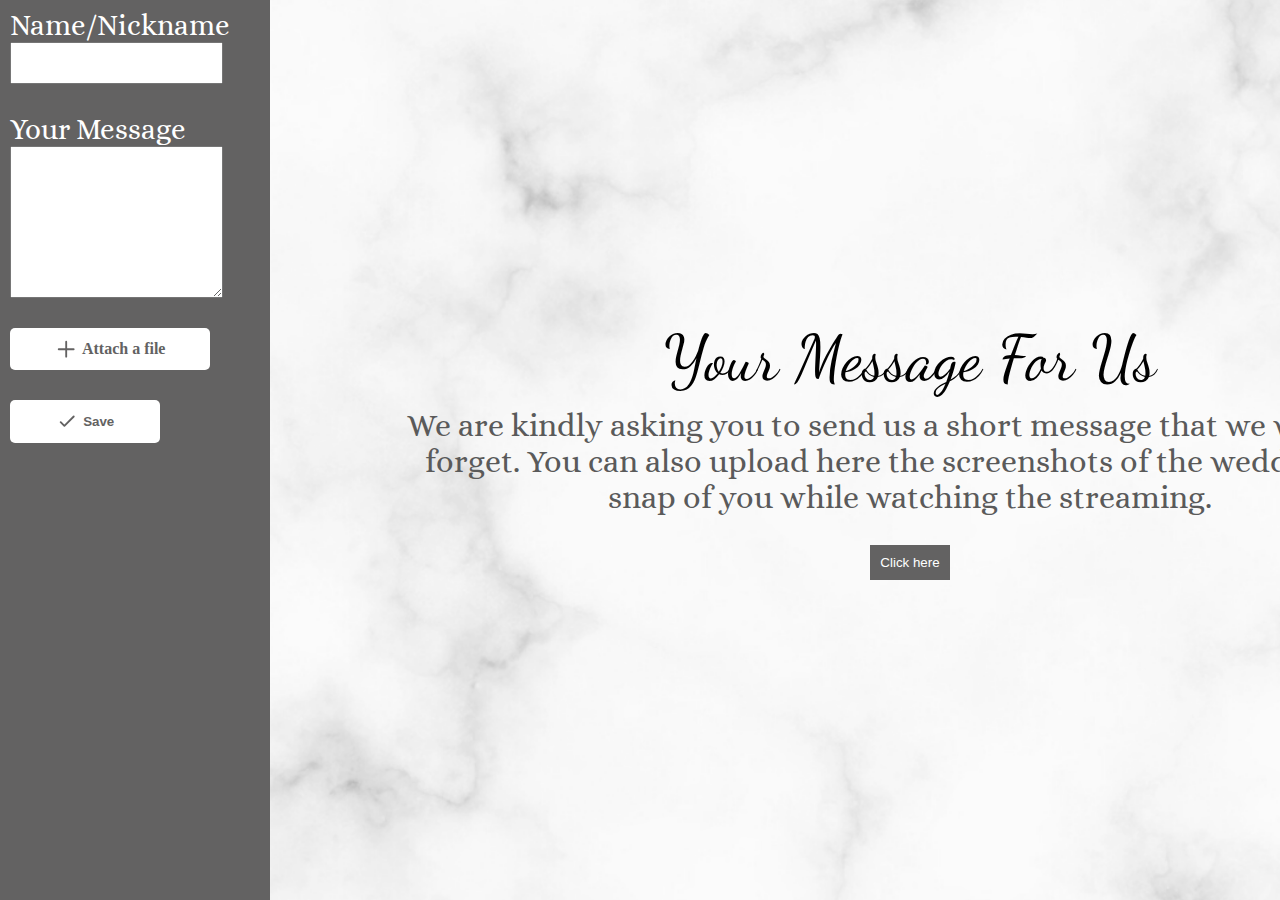
<file: message-for-us.html>
<!DOCTYPE html>
<html lang="en">
<head>
    <meta charset="UTF-8">
    <meta http-equiv="X-UA-Compatible" content="IE=edge">
    <meta name="viewport" content="width=device-width, initial-scale=1.0">
    <link rel="stylesheet" href="./assets/css/main.css">
    <link rel="stylesheet" href="./assets/css/toolslide.min.css">
    <script src="./assets/js/toolslide.min.js"></script>
    <title>Homepage</title>
</head>
<body>
    <div class="ts-embed-container slide">
        <div id="toolslide">
            <div class="ts-container">
            <div class="ts-nav-container">
                
            </div>
            <div class="ts-content-container">
                <div id="first" class="ts-content-item form">
                    <div class="example-panel form-item">
                        <label class="file-label">Name/Nickname</label>
                        <input type="text" name="" id="">
                    </div>
                    <div class="example-panel form-item" style="margin-top: 30px;">
                        <label class="file-label">Your Message</label>
                        <textarea name="" id="" cols="30" rows="5"></textarea>
                    </div>
                    <div class="example-panel form-item" style="margin-top: 30px;">
                        <input type="file" id="file" style="display: none;">
                        <label class="button" for="file">
                            <!-- Heroicons: outline/plus -->
                            <svg xmlns="http://www.w3.org/2000/svg" fill="none" viewBox="0 0 24 24" stroke="currentColor">
                                <path stroke-linecap="round" stroke-linejoin="round" stroke-width="2" d="M12 4v16m8-8H4" />
                            </svg>
                              Attach a file
                        </label>
                    </div>
                    <div class="example-panel form-item" style="margin-top: 30px;">
                        <button>
                            <!-- Heroicons: outline/check -->
                            <svg xmlns="http://www.w3.org/2000/svg" fill="none" viewBox="0 0 24 24" stroke="currentColor">
                                <path stroke-linecap="round" stroke-linejoin="round" stroke-width="2" d="M5 13l4 4L19 7" />
                            </svg>
                            Save
                        </button>
                    </div>
                </div>
            </div>
            </div>  
        </div>
        <div id="main">
            <div class="container">
                <div class="for-us">
                    <div>Your Message For Us</div>
                    <div>
                        We are kindly asking you to send us a short message that we will never forget. You can also upload here the screenshots of the wedding or a snap of you while watching the streaming. 
                    </div>
                    <button id="toggle-menu-button" class="pull-left">Click here</button>
                </div>
            </div>
        </div>
    </div>
    <script>
        var toolslide = toolslide("#toolslide", {
            toggleButton: "#toggle-menu-button",
            startOpen: true,
            embed: true
        });
    </script>
</body>
</html>
</file>
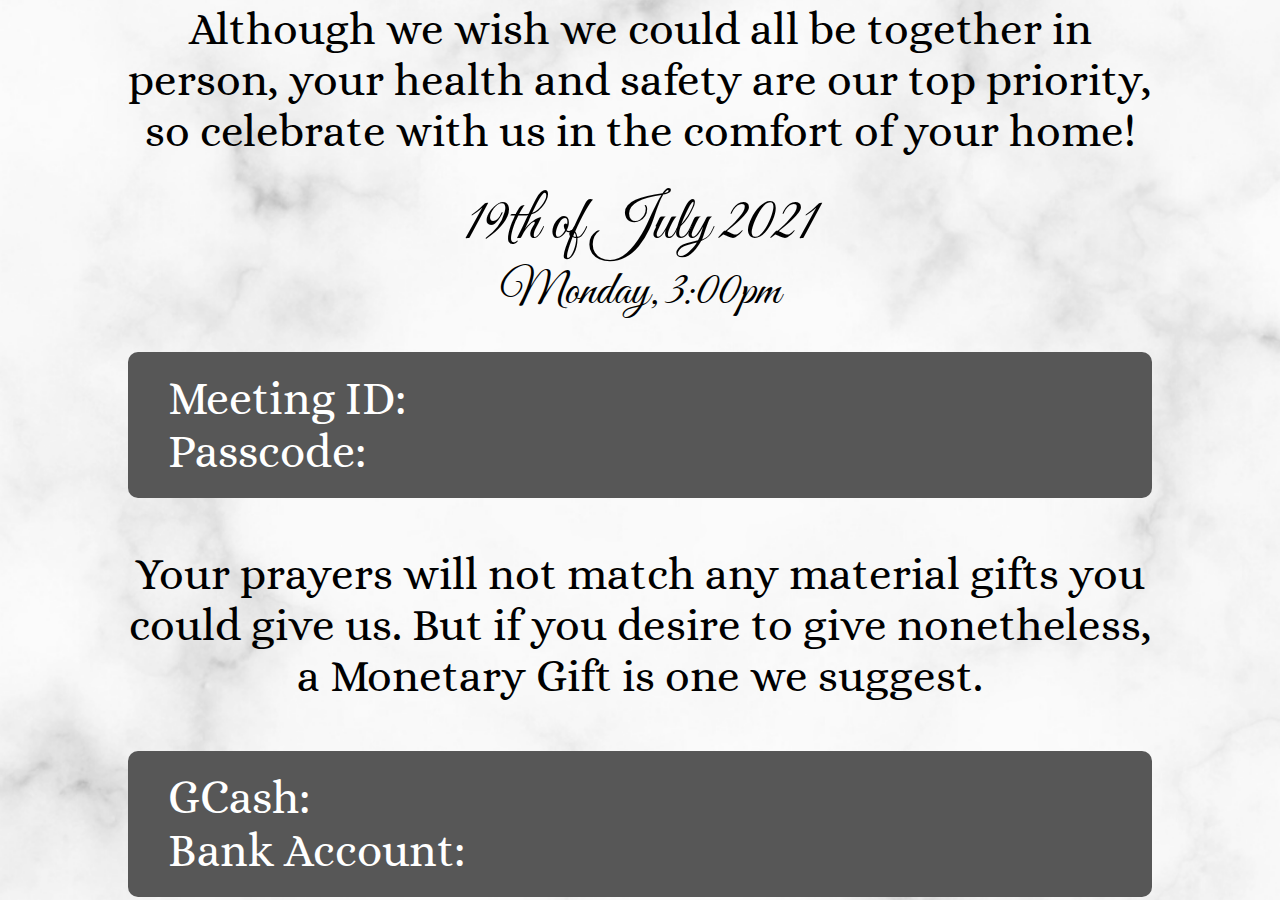
<file: wedding-details.html>
<!DOCTYPE html>
<html lang="en">
<head>
    <meta charset="UTF-8">
    <meta http-equiv="X-UA-Compatible" content="IE=edge">
    <meta name="viewport" content="width=device-width, initial-scale=1.0">
    <link rel="stylesheet" href="./assets/css/main.css">
    <title>Wedding Details</title>
</head>
<body>
    <div class="container">
        <div class="wedding-details">
            <div class="message">
                Although we wish we could all be together in person, your health and safety are our top priority, so celebrate with us in the comfort of your home!    
            </div>
            <div class="wedding-date">
                <div>19th of July 2021</div>
                <div>Monday, 3:00pm</div>
            </div>
            <div class="zoom">
                <div>Meeting ID:</div> 
                <div>Passcode:</div> 
            </div>
            <div class="message">
                Your prayers will not match any material gifts you could give us. But if you desire to give nonetheless, a Monetary Gift is one we suggest.   
            </div>
            <div class="monetary">
                <div>GCash:</div> 
                <div>Bank Account:</div> 
            </div>
        </div>
    </div>
</body>
</html>
</file>
<file: assets/css/main.css>
@import url("https://fonts.googleapis.com/css2?family=Tangerine:wght@400;700&display=swap");
@import url("https://fonts.googleapis.com/css2?family=Alice&display=swap");
@import url("https://fonts.googleapis.com/css2?family=Great+Vibes&display=swap");
@import url("https://fonts.googleapis.com/css2?family=Dancing+Script:wght@400;500;600;700&display=swap");
* {
  margin: 0;
  padding: 0;
  -webkit-box-sizing: border-box;
     -moz-box-sizing: border-box;
          box-sizing: border-box;
}

body {
  overflow-x: hidden;
}

.container {
  width: 100vw;
  height: 100vh;
  display: -webkit-box;
  display: -moz-box;
  display: -ms-flexbox;
  display: flex;
  -webkit-box-orient: vertical;
  -webkit-box-direction: normal;
     -moz-box-orient: vertical;
     -moz-box-direction: normal;
      -ms-flex-direction: column;
          flex-direction: column;
  -webkit-box-align: center;
     -moz-box-align: center;
      -ms-flex-align: center;
          align-items: center;
  -webkit-box-pack: center;
     -moz-box-pack: center;
      -ms-flex-pack: center;
          justify-content: center;
  background: url(../images/background.png);
  background-repeat: no-repeat;
  background-size: cover;
  background-position: center;
}

.container .title {
  font-size: 8rem;
  font-family: 'Tangerine', cursive;
  color: #1e1e1e;
}

.container .subheading {
  font-family: 'Alice', serif;
  font-size: 2rem;
  text-align: center;
  text-transform: uppercase;
  color: #5a5a5a;
}

.container .navigation {
  font-family: 'Alice', serif;
  width: 100%;
  position: absolute;
  top: 0;
  padding: 100px;
  font-weight: bold;
  font-size: 1.3rem;
  margin-right: 0;
}

.container .navigation ul {
  display: -webkit-box;
  display: -moz-box;
  display: -ms-flexbox;
  display: flex;
  list-style-type: none;
  -ms-flex-pack: distribute;
      justify-content: space-around;
}

.container .navigation ul li a {
  color: #5a5a5a;
  text-decoration: none;
  -webkit-transition: 500ms;
  transition: 500ms;
}

.container .navigation ul li a:hover {
  color: #a5a4a4;
}

.container .wedding-details {
  max-width: 80%;
  font-family: 'Alice', serif;
}

.container .wedding-details .message {
  font-size: 2.8rem;
  text-align: center;
}

.container .wedding-details .wedding-date {
  font-family: 'Great Vibes', cursive;
  margin: 30px 0;
  display: -webkit-box;
  display: -moz-box;
  display: -ms-flexbox;
  display: flex;
  -webkit-box-orient: vertical;
  -webkit-box-direction: normal;
     -moz-box-orient: vertical;
     -moz-box-direction: normal;
      -ms-flex-direction: column;
          flex-direction: column;
  -webkit-box-align: center;
     -moz-box-align: center;
      -ms-flex-align: center;
          align-items: center;
  -webkit-box-pack: center;
     -moz-box-pack: center;
      -ms-flex-pack: center;
          justify-content: center;
}

.container .wedding-details .wedding-date div:nth-child(1) {
  font-size: 3.8rem;
}

.container .wedding-details .wedding-date div:nth-child(2) {
  font-size: 3rem;
}

.container .wedding-details .zoom {
  background: #575757;
  color: #ffffff;
  padding: 20px 40px;
  border-radius: 10px;
  font-size: 2.9rem;
  margin-bottom: 50px;
}

.container .wedding-details .monetary {
  background: #575757;
  color: #ffffff;
  padding: 20px 40px;
  border-radius: 10px;
  font-size: 2.9rem;
  margin-top: 50px;
}

.container .for-us {
  max-width: 80%;
  text-align: center;
}

.container .for-us div:nth-child(1) {
  font-family: 'Dancing Script', cursive;
  font-size: 4rem;
  margin-bottom: 10px;
}

.container .for-us div:nth-child(2) {
  font-family: 'Alice', serif;
  font-size: 2rem;
  color: #5a5a5a;
}

.container .for-us button {
  background: #636262;
  color: #ffffff;
  padding: 10px;
  cursor: pointer;
  border: none;
  margin-top: 30px;
}

.container #hamburger-btn {
  position: absolute;
  display: none;
  top: 20px;
  right: 20px;
  color: #575757;
  border: none;
  background: transparent;
  cursor: pointer;
  z-index: 100;
}

.container #hamburger-btn svg {
  width: 30px;
  height: 30px;
}

@media (max-width: 1000px) {
  .container .navigation {
    display: none;
  }
  .container .title {
    font-size: 5rem;
  }
  .container .subheading {
    font-size: 1rem;
  }
  .container #hamburger-btn {
    display: block;
    background: white;
    display: -webkit-box;
    display: -moz-box;
    display: -ms-flexbox;
    display: flex;
    -webkit-box-align: center;
       -moz-box-align: center;
        -ms-flex-align: center;
            align-items: center;
    -webkit-box-pack: center;
       -moz-box-pack: center;
        -ms-flex-pack: center;
            justify-content: center;
    border-radius: 2px;
    padding: 2px;
  }
  .container .navigation {
    display: block;
    font-family: 'Alice', serif;
    width: 80%;
    height: 100vh;
    position: absolute;
    right: 0;
    top: 0;
    padding: 0;
    background: #575757;
    font-weight: bold;
    font-size: 1.3rem;
    box-shadow: -5px 2px 9px -2px rgba(145, 145, 145, 0.75);
    -webkit-box-shadow: -5px 2px 9px -2px rgba(145, 145, 145, 0.75);
    -moz-box-shadow: -5px 2px 9px -2px rgba(145, 145, 145, 0.75);
    -webkit-transition: 500ms;
    transition: 500ms;
  }
  .container .navigation ul {
    display: -webkit-box;
    display: -moz-box;
    display: -ms-flexbox;
    display: flex;
    margin-top: 100px;
    -webkit-box-orient: vertical;
    -webkit-box-direction: normal;
       -moz-box-orient: vertical;
       -moz-box-direction: normal;
        -ms-flex-direction: column;
            flex-direction: column;
    gap: 20px;
    padding: 30px;
    list-style-type: none;
    -ms-flex-pack: distribute;
        justify-content: space-around;
  }
  .container .navigation ul li a {
    color: #ffffff;
    text-decoration: none;
    -webkit-transition: 500ms;
    transition: 500ms;
  }
  .container .navigation ul li a:hover {
    color: #a5a4a4;
  }
  .container .wedding-details .message {
    font-size: 1.8rem;
  }
  .container .wedding-details .wedding-date div:nth-child(1) {
    font-size: 3.3rem;
  }
  .container .wedding-details .wedding-date div:nth-child(2) {
    font-size: 2.7rem;
  }
  .container .wedding-details .zoom {
    font-size: 1.7rem;
  }
  .container .wedding-details .monetary {
    font-size: 1.7rem;
  }
}

.slide .form {
  padding: 10px;
}

.slide .form .form-item {
  display: -webkit-box;
  display: -moz-box;
  display: -ms-flexbox;
  display: flex;
  -webkit-box-orient: vertical;
  -webkit-box-direction: normal;
     -moz-box-orient: vertical;
     -moz-box-direction: normal;
      -ms-flex-direction: column;
          flex-direction: column;
}

.slide .form .form-item label.file-label {
  color: #ffffff;
  font-family: 'Alice', serif;
  font-size: 1.8rem;
  line-height: 2rem;
}

.slide .form .form-item input, .slide .form .form-item textarea {
  width: 85%;
  padding: 5px;
  font-size: 1.5rem;
  font-family: 'Arial';
}

.slide .form .form-item .button,
.slide .form .form-item button {
  display: -webkit-box;
  display: -moz-box;
  display: -ms-flexbox;
  display: flex;
  -webkit-box-align: center;
     -moz-box-align: center;
      -ms-flex-align: center;
          align-items: center;
  -webkit-box-pack: center;
     -moz-box-pack: center;
      -ms-flex-pack: center;
          justify-content: center;
  gap: 5px;
  width: 200px;
  background: white;
  color: #636262;
  border: none;
  padding: 10px;
  border-radius: 5px;
  cursor: pointer;
  font-weight: bold;
}

.slide .form .form-item .button svg,
.slide .form .form-item button svg {
  width: 1.4rem;
  height: 1.4rem;
}

.slide .form .form-item button {
  width: 150px;
}

.toolslide .ts-content-container {
  background: #636262 !important;
}
</file>
<file: assets/css/toolslide.min.css>
.toolslide{position:absolute;overflow:hidden;pointer-events:none;z-index:10}.toolslide.ts-left{left:0;top:0}.toolslide.ts-right{right:0;top:0}.toolslide.ts-top{top:0;left:0}.toolslide.ts-bottom{bottom:0;left:0}.ts-embed-container{transition:margin .5s ease;-webkit-transition:margin .5s ease;-moz-transition:margin .5s ease;-o-transition:margin .5s ease;-ms-transition:margin .5s ease}.toolslide .ts-container{height:100%;width:100%;position:absolute;pointer-events:all;transition:all .5s ease;-webkit-transition:all .5s ease;-moz-transition:all .5s ease;-o-transition:all .5s ease;-ms-transition:all .5s ease}.toolslide.ts-left .ts-container{left:0}.toolslide.ts-right .ts-container{right:0}.toolslide.ts-top .ts-container{top:0}.toolslide.ts-bottom .ts-container{bottom:0}.toolslide .ts-nav-container{position:absolute}.toolslide.ts-left .ts-nav-container{left:100%;top:15%;margin-left:-1px}.toolslide.ts-right .ts-nav-container{right:100%;top:15%;margin-right:-1px}.toolslide.ts-top .ts-nav-container{top:100%;left:15%;margin-top:-1px}.toolslide.ts-bottom .ts-nav-container{bottom:100%;left:15%;margin-bottom:-1px}.toolslide .ts-nav-item{box-sizing:border-box;background-color:#fff;color:#2f353f;cursor:pointer;border:1px solid #2f353f;display:inline-block}.toolslide .ts-nav-item:hover{background-color:#ff8989;color:#fff}.toolslide .ts-nav-item.active{background-color:#2f353f;color:#fff}.toolslide.ts-left .ts-nav-item,.toolslide.ts-right .ts-nav-item{margin:5px 0}.toolslide.ts-bottom .ts-nav-item,.toolslide.ts-top .ts-nav-item{margin:0 5px}.toolslide .ts-content-container{background-color:#2f353f;height:100%;width:100%}.toolslide .ts-content-item{height:100%;width:100%;position:absolute;opacity:0;visibility:hidden}.toolslide .ts-content-item.active{opacity:1;visibility:visible}.toolslide.ts-left .ts-content-item.active.slide,.toolslide.ts-left .ts-content-item.active.slidefade,.toolslide.ts-left.open .ts-container{transform:initial;-webkit-transform:initial;-moz-transform:initial;-o-transform:initial;-ms-transform:initial}.toolslide.ts-left .ts-content-item.slide,.toolslide.ts-left .ts-content-item.slidefade,.toolslide.ts-left.closed .ts-container{transform:translate(-100%,0);-webkit-transform:translate(-100%,0);-moz-transform:translate(-100%,0);-o-transform:translate(-100%,0);-ms-transform:translate(-100%,0)}.toolslide.ts-right .ts-content-item.active.slide,.toolslide.ts-right .ts-content-item.active.slidefade,.toolslide.ts-right.open .ts-container{transform:initial;-webkit-transform:initial;-moz-transform:initial;-o-transform:initial;-ms-transform:initial}.toolslide.ts-right .ts-content-item.slide,.toolslide.ts-right .ts-content-item.slidefade,.toolslide.ts-right.closed .ts-container{transform:translate(100%,0);-webkit-transform:translate(100%,0);-moz-transform:translate(100%,0);-o-transform:translate(100%,0);-ms-transform:translate(100%,0)}.toolslide.ts-top .ts-content-item.active.slide,.toolslide.ts-top .ts-content-item.active.slidefade,.toolslide.ts-top.open .ts-container{transform:initial;-webkit-transform:initial;-moz-transform:initial;-o-transform:initial;-ms-transform:initial}.toolslide.ts-top .ts-content-item.slide,.toolslide.ts-top .ts-content-item.slidefade,.toolslide.ts-top.closed .ts-container{transform:translate(0,-100%);-webkit-transform:translate(0,-100%);-moz-transform:translate(0,-100%);-o-transform:translate(0,-100%);-ms-transform:translate(0,-100%)}.toolslide.ts-bottom .ts-content-item.active.slide,.toolslide.ts-bottom .ts-content-item.active.slidefade,.toolslide.ts-bottom.open .ts-container{transform:initial;-webkit-transform:initial;-moz-transform:initial;-o-transform:initial;-ms-transform:initial}.toolslide.ts-bottom .ts-content-item.slide,.toolslide.ts-bottom .ts-content-item.slidefade,.toolslide.ts-bottom.closed .ts-container{transform:translate(0,100%);-webkit-transform:translate(0,100%);-moz-transform:translate(0,100%);-o-transform:translate(0,100%);-ms-transform:translate(0,100%)}
</file>
